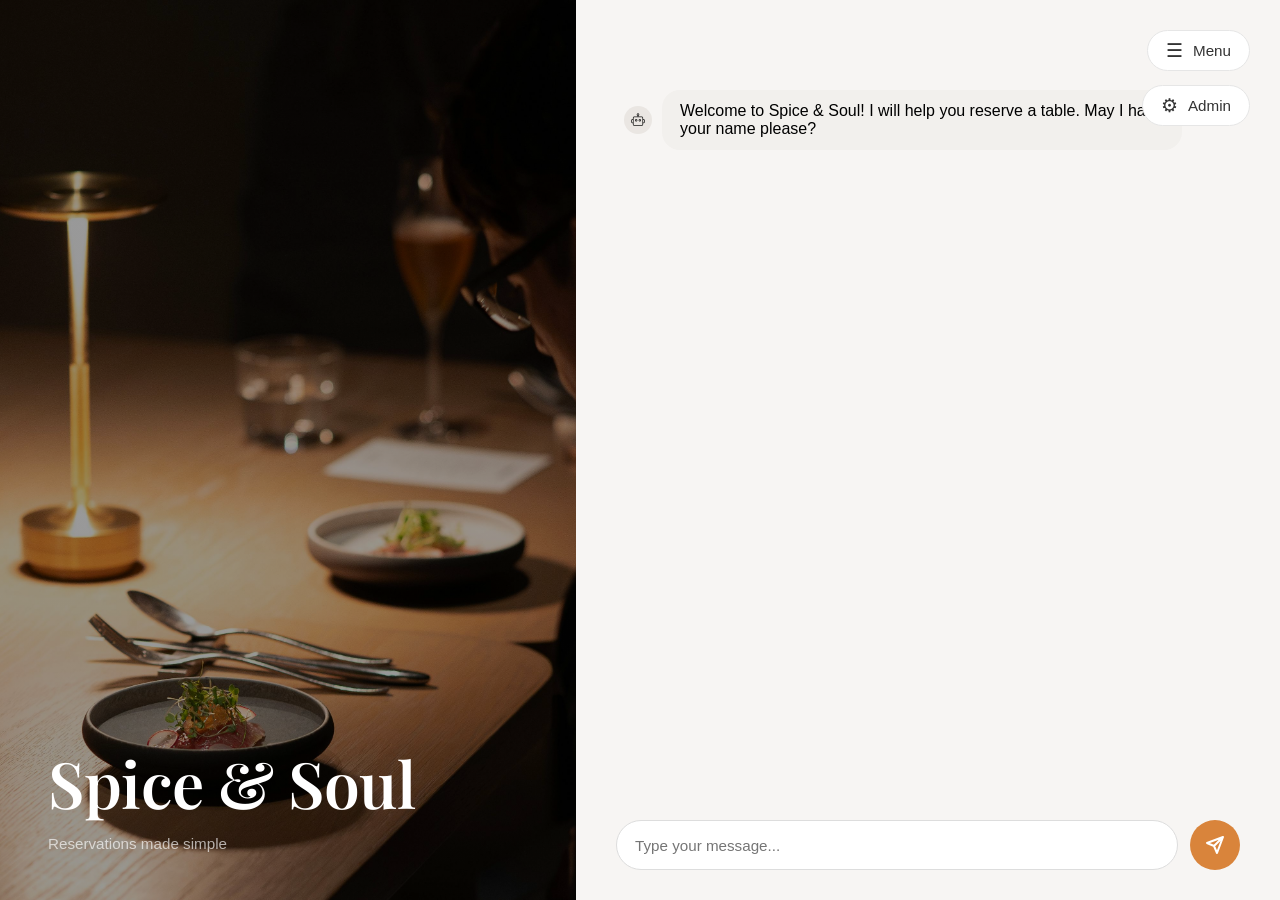
<file: frontend/index.html>
<!doctype html>
<html lang="en">
  <head>
    <meta charset="UTF-8" />
    <meta name="viewport" content="width=device-width, initial-scale=1.0" />
    <title>Spice &amp; Soul Reservation Chatbot</title>
    <link rel="stylesheet" href="./style.css" />
</head>
  <body>
    <div id="app"></div>
    <script src="./main.js"></script>
  </body>
</html>
</file>
<file: frontend/style.css>
@import url('https://fonts.googleapis.com/css2?family=Playfair+Display:wght@500;600;700&display=swap');

* {
  margin: 0;
  padding: 0;
  box-sizing: border-box;
}

body {
  font-family: 'Segoe UI', Tahoma, Geneva, Verdana, sans-serif;
  height: 100vh;
  overflow: hidden;
  background: black;
}

.container {
  display: flex;
  width: 100vw;
  height: 100vh;
  overflow: hidden;
}

.left-side {
  width: 45%;
  min-width: 45%;
  height: 100vh;
  background-image: url('./public/hero.jpg');
  background-size: cover;
  background-position: center;
  background-repeat: no-repeat;
  position: relative;
}

.left-side::after {
  content: "";
  position: absolute;
  inset: 0;
  background: linear-gradient(rgba(0, 0, 0, 0.40),
      rgba(0, 0, 0, 0.40));
  pointer-events: none;
  z-index: 1;
}

.text-content {
  position: absolute;
  bottom: 48px;
  left: 48px;
  color: white;
  z-index: 2;
}

.text-content h1 {
  font-family: 'Playfair Display', serif;
  font-size: 4rem;
  font-weight: 600;
  margin-bottom: 10px;
  letter-spacing: -0.5px;
}

.text-content p {
  font-size: 0.95rem;
  font-weight: 400;
  opacity: 0.65;
}

.right-side {
  flex: 1;
  background: #F7F5F3;
  display: flex;
  flex-direction: column;
  position: relative;
  overflow: hidden;
}

.view-menu-btn {
  position: absolute;
  top: 30px;
  right: 30px;
  background: #ffffff;
  border: 1px solid #e6e6e6;
  border-radius: 999px;
  font-size: 0.95rem;
  cursor: pointer;
  display: flex;
  align-items: center;
  gap: 10px;
  padding: 10px 18px;
  color: #333;
}

.view-menu-btn:hover {
  background: #f9f9f9;
}

.view-menu-btn span {
  font-size: 1.2rem;
  line-height: 1;
}

.chat-container {
  flex: 1;
  overflow-y: auto;
  padding: 90px 48px 24px;
}

.chat-messages {
  display: flex;
  flex-direction: column;
  gap: 10px;
}

.message {
  display: flex;
  align-items: center;
  gap: 10px;
  margin-bottom: 0;
  max-width: 100%;
}


.bot-message {
  background: #F2F0ED;
  padding: 12px 18px;
  border-radius: 18px;
  max-width: 520px;
}

.user-message {
  background: rgb(217, 132, 59);
  color: white;
  padding: 12px 18px;
  border-radius: 18px;
  margin-left: auto;
}

/* Hide avatar for consecutive messages of the same type */
.message.bot+.message.bot .avatar,
.message.user+.message.user .avatar {
  visibility: hidden;
}

.chat-input-container {
  display: flex;
  gap: 12px;
  padding: 20px 40px 30px;
  background: #F7F5F3;
}

#chatInput {
  flex: 1;
  padding: 14px 18px;
  border: 1px solid #ddd;
  border-radius: 25px;
  font-size: 0.95rem;
  outline: none;
}

#chatInput:focus {
  border-color: #e8a55c;
}

#sendBtn {
  width: 50px;
  height: 50px;
  border-radius: 50%;
  background: rgb(217, 132, 59);
  border: none;
  cursor: pointer;
  display: flex;
  align-items: center;
  justify-content: center;
}

#sendBtn:hover {
  background: #d9954d;
}

.menu-overlay {
  display: none;
  position: fixed;
  top: 0;
  left: 0;
  width: 100%;
  height: 100%;
  background: rgba(70, 100, 150, 0.4);
  backdrop-filter: blur(4px);
  z-index: 10;
}

.menu-overlay.active {
  display: block;
}

.menu-panel {
  position: fixed;
  top: 0;
  right: -500px;
  width: 500px;
  height: 100%;
  background: white;
  z-index: 11;
  transition: right 0.3s ease;
  overflow-y: auto;
}

.menu-panel.active {
  right: 0;
}

.menu-header {
  display: flex;
  justify-content: space-between;
  align-items: center;
  padding: 30px;
  border-bottom: 1px solid #eee;
}

.menu-header h2 {
  font-size: 2rem;
  font-weight: 700;
}

.close-btn {
  background: none;
  border: none;
  font-size: 2rem;
  cursor: pointer;
  color: #333;
  width: 40px;
  height: 40px;
  display: flex;
  align-items: center;
  justify-content: center;
}

.close-btn:hover {
  color: #000;
}

.menu-content {
  padding: 30px;
}

.menu-section {
  margin-bottom: 40px;
}

.menu-section h3 {
  font-size: 1.5rem;
  margin-bottom: 20px;
  font-weight: 700;
  border-bottom: 2px solid #e8a55c;
  padding-bottom: 8px;
}

.menu-item {
  display: flex;
  justify-content: space-between;
  align-items: flex-start;
  margin-bottom: 20px;
  padding-bottom: 20px;
  border-bottom: 1px solid #f0f0f0;
}

.menu-item:last-child {
  border-bottom: none;
}

.item-info {
  flex: 1;
}

.item-name {
  font-size: 1.05rem;
  font-weight: 600;
  margin-bottom: 8px;
}

.item-tags {
  display: flex;
  gap: 6px;
  flex-wrap: wrap;
}

.tag {
  font-size: 0.75rem;
  padding: 4px 10px;
  border-radius: 12px;
  font-weight: 500;
}

.tag.veg {
  background: #4caf50;
  color: white;
}

.tag.vegan {
  background: #2e7d32;
  color: white;
}

.tag.non-veg {
  background: #d32f2f;
  color: white;
}

.tag.spicy {
  background: #ff5722;
  color: white;
}

.tag.gluten-free {
  background: #ff9800;
  color: white;
}

.item-price {
  font-size: 1.1rem;
  font-weight: 700;
  color: #333;
  margin-left: 20px;
}

.quick-options {
  display: flex;
  gap: 8px;
  flex-wrap: wrap;
  margin: 0px 0 12px 38px;
}

.quick-option {
  padding: 6px 14px;
  border-radius: 999px;
  border: 1px solid #e8a55c;
  font-size: 0.8rem;
  cursor: pointer;
  color: #e8a55c;
  background: transparent;
}

.quick-option:hover {
  background: #e8a55c;
  color: white;
}

.avatar {
  width: 28px;
  height: 28px;
  border-radius: 50%;
  background: #EAE6E2;
  display: flex;
  align-items: center;
  justify-content: center;
  flex-shrink: 0;
}

.avatar.bot {
  background: #EAE6E2;
}

.avatar.user {
  background: #F5E7DE;
}

.avatar img {
  width: 16px;
  height: 16px;
  object-fit: contain;
}

.admin-btn {
  position: absolute;
  top: 85px;
  right: 30px;
  background: #ffffff;
  border: 1px solid #e6e6e6;
  border-radius: 999px;
  font-size: 0.95rem;
  cursor: pointer;
  display: flex;
  align-items: center;
  gap: 10px;
  padding: 10px 18px;
  color: #333;
  z-index: 5;
}

.admin-btn:hover {
  background: #f9f9f9;
}

.admin-btn span {
  font-size: 1.2rem;
  line-height: 1;
}

.admin-overlay {
  display: none;
  position: fixed;
  top: 0;
  left: 0;
  width: 100%;
  height: 100%;
  background: rgba(0, 0, 0, 0.5);
  z-index: 20;
}

.admin-overlay.active {
  display: block;
}

.admin-panel {
  position: fixed;
  top: 50%;
  left: 50%;
  transform: translate(-50%, -50%);
  width: 80%;
  max-width: 800px;
  background: white;
  border-radius: 10px;
  padding: 0;
  z-index: 21;
  display: none;
  overflow: hidden;
}

.admin-panel.active {
  display: block;
}

.admin-header {
  display: flex;
  justify-content: space-between;
  align-items: center;
  padding: 20px 30px;
  border-bottom: 1px solid #eee;
  background: #f9f9f9;
}

.admin-date-input {
  font-size: 1rem;
  padding: 5px 10px;
  border: 1px solid #ddd;
  border-radius: 5px;
  margin-right: 10px;
  margin-left: 20px;
}

.admin-date-actions {
  display: flex;
  gap: 5px;
  margin-right: auto;
}

.date-btn {
  background-color: #f0f0f0;
  border: 1px solid #ddd;
  border-radius: 15px;
  padding: 5px 10px;
  font-size: 0.8rem;
  cursor: pointer;
  transition: all 0.2s;
  color: #555;
}

.date-btn:hover {
  background-color: #e0e0e0;
  border-color: #ccc;
  color: #333;
}

.admin-content {
  padding: 30px;
}

.tables-grid {
  display: grid;
  grid-template-columns: repeat(4, 1fr);
  gap: 20px;
}

.table-card {
  border: 1px solid #ddd;
  border-radius: 8px;
  padding: 20px;
  text-align: center;
  background: white;
  transition: transform 0.2s;
}

.table-card:hover {
  transform: translateY(-2px);
  box-shadow: 0 4px 8px rgba(0, 0, 0, 0.1);
}

.table-card.free {
  border-top: 4px solid #4caf50;
}

.table-card.occupied {
  border-top: 4px solid #f44336;
  background: #fff5f5;
}

.table-number {
  font-size: 1.5rem;
  font-weight: 700;
  margin-bottom: 5px;
}

.table-seats {
  font-size: 0.9rem;
  color: #666;
  margin-bottom: 10px;
}

.table-status {
  font-size: 0.8rem;
  font-weight: 600;
  padding: 4px 8px;
  border-radius: 4px;
  display: inline-block;
}

.status-free {
  background: #e8f5e9;
  color: #2e7d32;
}

.status-occupied {
  background: #ffebee;
  color: #c62828;
}

/* --- Table Details Modal --- */
.details-overlay {
  display: none;
  position: fixed;
  top: 0;
  left: 0;
  width: 100%;
  height: 100%;
  background: rgba(0, 0, 0, 0.5);
  z-index: 30;
}

.details-overlay.active {
  display: block;
}

.details-panel {
  position: fixed;
  top: 50%;
  left: 50%;
  transform: translate(-50%, -50%);
  width: 90%;
  max-width: 500px;
  background: white;
  border-radius: 12px;
  z-index: 31;
  display: none;
  overflow: hidden;
  box-shadow: 0 10px 25px rgba(0,0,0,0.2);
}

.details-panel.active {
  display: block;
}

.details-header {
  padding: 20px 25px;
  border-bottom: 1px solid #eee;
  display: flex;
  justify-content: space-between;
  align-items: center;
  background: #f9f9f9;
}

.details-header h3 {
  margin: 0;
  font-size: 1.25rem;
  font-weight: 700;
  color: #333;
}

.details-content {
  padding: 25px;
  max-height: 60vh;
  overflow-y: auto;
}

.booking-item {
  border: 1px solid #eee;
  border-radius: 8px;
  padding: 15px;
  margin-bottom: 15px;
  background: #fff;
  display: flex;
  flex-direction: column;
  gap: 5px;
}

.booking-header {
  display: flex;
  justify-content: space-between;
  align-items: center;
  margin-bottom: 5px;
}

.booking-time {
  font-weight: 700;
  color: #e8a55c;
  font-size: 1.1rem;
}

.booking-actions {
  display: flex;
  gap: 8px;
}

.action-btn {
  padding: 6px 12px;
  border-radius: 4px;
  font-size: 0.8rem;
  cursor: pointer;
  border: none;
  transition: background 0.2s;
  font-weight: 600;
}

.btn-delete {
  background: #ffebee;
  color: #c62828;
}

.btn-delete:hover {
  background: #ffcdd2;
}

.btn-edit {
  background: #e3f2fd;
  color: #1565c0;
}

.btn-edit:hover {
  background: #bbdefb;
}

.booking-detail-row {
  margin-bottom: 2px;
  font-size: 0.9rem;
  color: #555;
}

.booking-detail-row strong {
  color: #333;
  width: 70px;
  display: inline-block;
  font-weight: 600;
}

/* --- Waitlist Styles --- */
.waitlist-btn {
  font-size: 0.9rem;
  padding: 8px 16px;
  background: #333;
  color: white;
  border: none;
  border-radius: 20px;
  cursor: pointer;
  margin-left: 10px;
}

.waitlist-btn:hover {
  background: #000;
}

.waitlist-item {
  border-left: 4px solid #ff9800;
  padding: 15px;
  background: #fff;
  border: 1px solid #eee;
  margin-bottom: 10px;
  border-radius: 4px;
}

.waitlist-header {
  font-weight: bold;
  margin-bottom: 5px;
  display: flex;
  justify-content: space-between;
}
</file>
